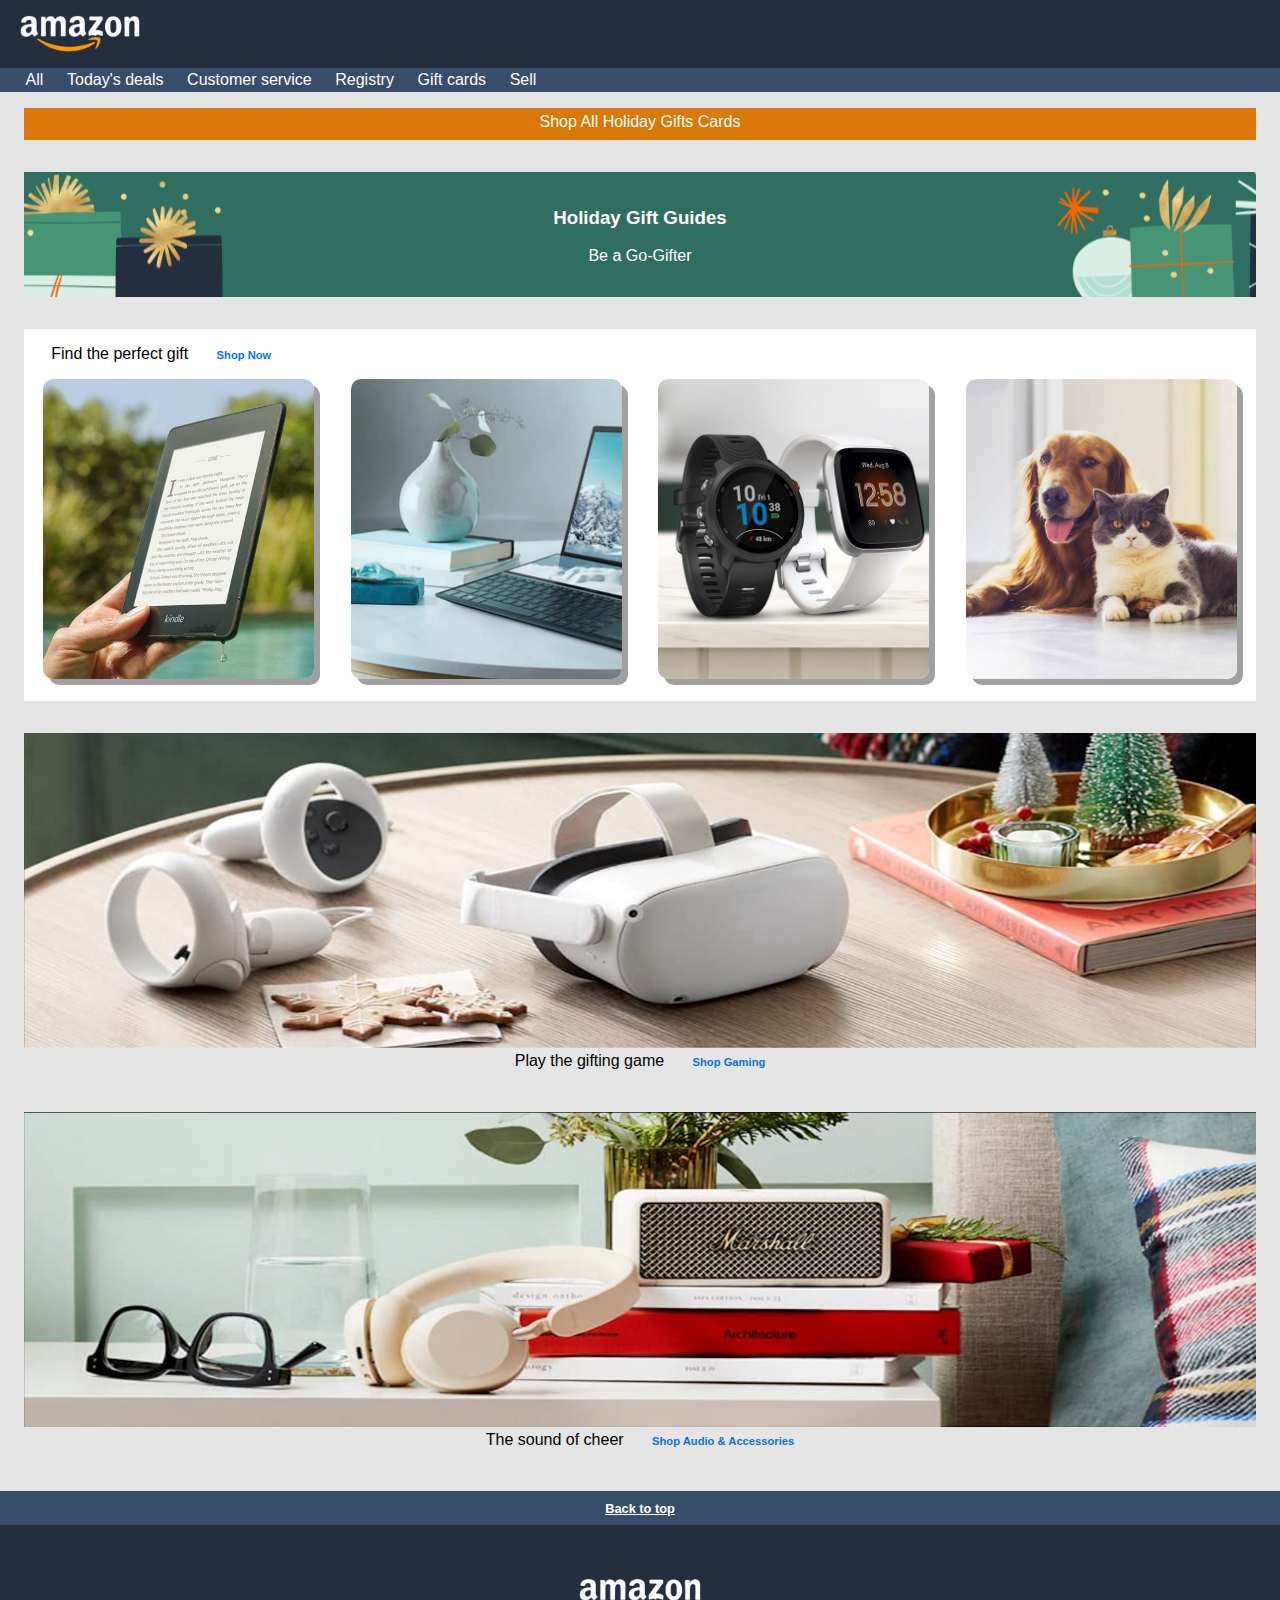
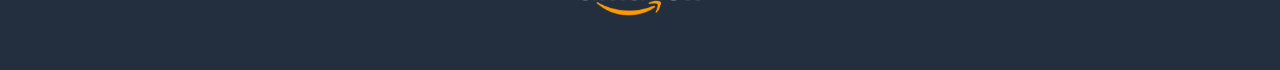
<file: index.html>
<!DOCTYPE html>
<html lang="en">
<head>
    <meta charset="UTF-8">
    <meta http-equiv="X-UA-Compatible" content="IE=edge">
    <meta name="viewport" content="width=device-width, initial-scale=1.0">
    <title>amazon-homepage</title>
    <link rel="stylesheet" href="style.css">
</head>

<body>
    <!-- LOGO + MENU NAVIGAZIONE -->
    <header id="header">
        <img src="assets\logo.png" alt="logo-amazon">
    </header>
    <nav>
        <span><a href="#">All</a></span>
        <span><a href="#">Today's deals</a></span>
        <span><a href="#">Customer service</a></span>
        <span><a href="#">Registry</a></span>
        <span><a href="#">Gift cards</a></span>
        <span><a href="#">Sell</a></span>
    </nav>

    <!-- RIQUADRO ARANCIONE E BANNER BLU -->
    <main>
        <div class="orange-container">
            <p>Shop All Holiday Gifts Cards</p>
        </div>
        <div class="banner-blue">
                <h3>Holiday Gift Guides</h3>
                <p>Be a Go-Gifter</p>
        </div>

        <div class="first-section">
            <div id="span">
                <span>Find the perfect gift</span>
                <span class="txtspan"><b>Shop Now</b></span>
            </div>

            <div class="img-sct">
                <img src="assets\img_1.jpg" alt="tablet-image">
                <img src="assets\img_2.jpg" alt="computer">
                <img src="assets\img_3.jpg" alt="smartwatch">
                <img src="assets\img_4.jpg" alt="dogandcat">
            </div>
        </div>

        <div class="second-section">
            <img src="assets\img_9.png" alt="">
            <span id="span2">Play the gifting game</span>
            <span class="txtspan"><b>Shop Gaming</b></span>
        </div>

        <div class="third-section">
            <img src="assets\img_10.png" alt="">
            <span id="span3">The sound of cheer</span>
            <span class="txtspan"><b>Shop Audio & Accessories</b></span>
        </div>
        
    </main>
    
    <div class="bottom">
       <a href="#header">Back to top</a>
    </div>
    <footer>
        <img src="assets/logo.png" alt="logo-amazon">
    </footer>

</body>
</html>
</file>
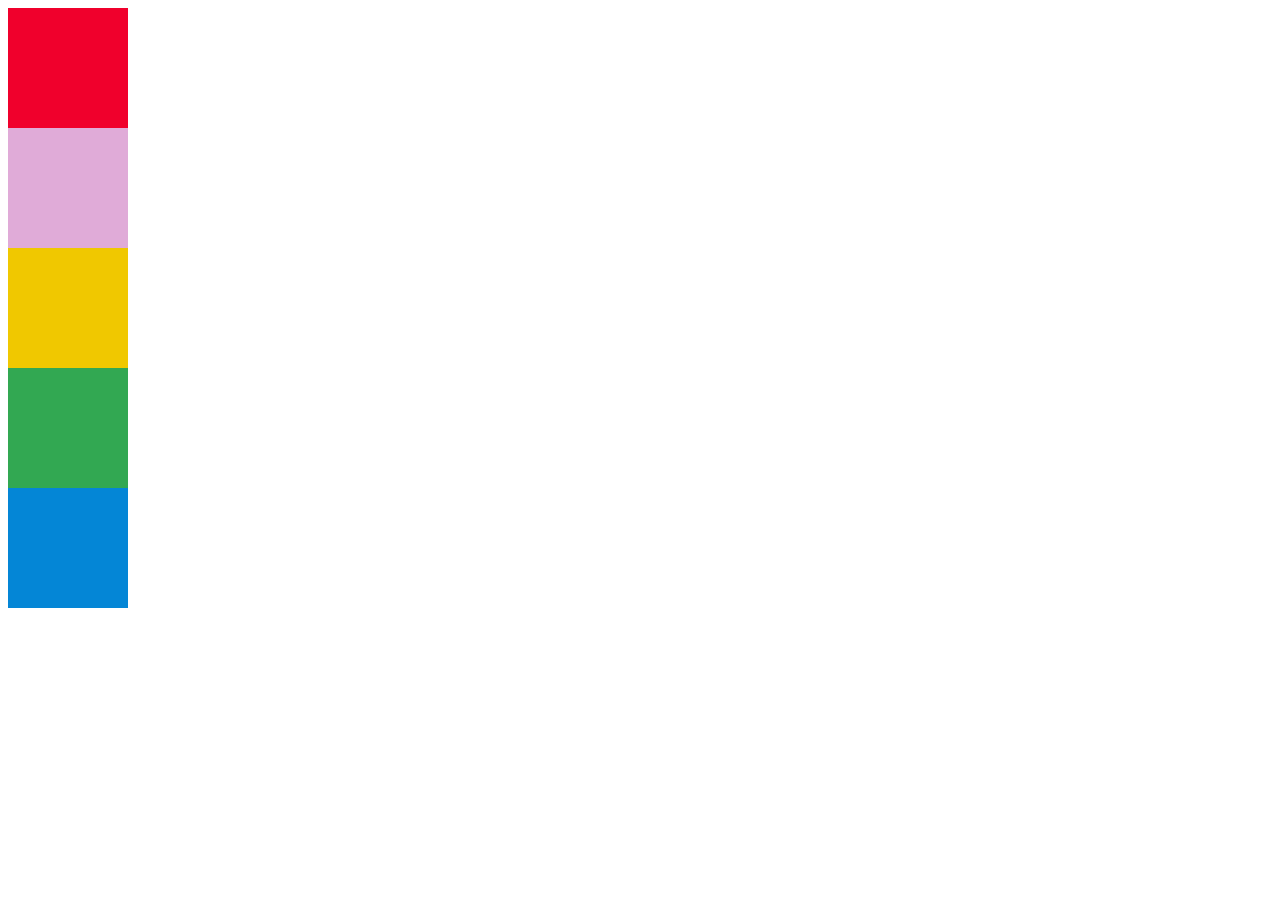
<file: Esercizio2/part_1_start.html>
<!DOCTYPE html>
<html lang="en">
  <head>
    <meta charset="UTF-8" />
    <meta http-equiv="X-UA-Compatible" content="IE=edge" />
    <meta name="viewport" content="width=device-width, initial-scale=1.0" />
    <title>Document</title>
    <style>
      .container div {
        width: 120px;
        height: 120px;
      }
      .red-square {
        background-color: #f0002c;
      }
      .pink-square {
        background-color: #e0abd8;
      }
      .yellow-square {
        background-color: #f0c800;
      }
      .green-square {
        background-color: #32a852;
      }
      .blue-square {
        background-color: #0486d6;
      }
    </style>
  </head>
  <body>
    <div class="container">
      <div class="red-square"></div>
      <div class="pink-square"></div>
      <div class="yellow-square"></div>
      <div class="green-square"></div>
      <div class="blue-square"></div>
    </div>
  </body>
</html>
</file>
<file: style.css>
body {
    margin: 0;
    background-color: rgb(230, 229, 229);
    font-family: Arial, Helvetica, sans-serif;     
}
/*  LOGO + MENU NAVIGAZIONE   */

#header {
    background-color: #232F3E ;
    height: auto;
}

#header img {
    width: 9em;
    height: auto;
    padding: 0.6em 0 0.6em 1em;
    box-sizing: border-box;
}

nav {
    background-color: #374e6a;
    height: auto;
    padding: 0.2em 0 0.2em 1rem;
    max-height: 100%;
}

nav a {
    color: white;
    text-decoration: none;
    font-family: Arial, Helvetica, sans-serif; 
    padding: 0 0.6em;
    margin: 3px 0;
}

/*  RIQUADRO ARANCIONE E BANNER BLU  */

main {
    margin: 0 1.5rem;
}

.orange-container {
    background-color: rgb(218, 120, 8);
    text-align: center;
    height: 2rem;
    color: white;
    margin-top: 1rem;
}

.orange-container p {
   margin: 0;
   padding: 0.3em 0;
}



.banner-blue {
    background-image: url(assets/bg-image.png);
    text-align: center;
    color: white;
    padding: 1em 0;
    margin: 2rem 0;
    width: 100%;
    background-position: center;
}


.first-section {
    height: auto;
    width: 100%;
    background-color: white;  
}

#span {
    padding: 1rem 1rem 0.5rem 1.7rem;
}

#span span {
    padding-right: 1.5em;
}

.txtspan {
    font-size: 0.7rem;
    color: rgb(9, 116, 210);
}

.img-sct {
    text-align: center;
    padding-bottom: 0.6rem;
}

.img-sct img {
    height: 300px;
    width: 22%;
    object-fit: cover;
    border-radius: 10px;
    box-shadow: 6px 6px 0 rgb(160, 160, 160);
    margin: 0.5em 1em;
}

.second-section {
    height: 35vh;
    margin: 2rem 0;
    padding-bottom: 2rem;
    text-align: center;
}

.second-section img { 
    width: 100%;
    height: 100%;
    object-fit: fill;
}

#span2 {
    padding-right: 1.5em;
}

.third-section {
    height: 35vh;
    margin: 2rem 0;
    padding-bottom: 2rem;
    text-align: center;
}

#span3 {
    padding-right: 1.5em;
}

.third-section img { 
    width: 100%;
    height: 100%;
    object-fit: fill;
}

.bottom {
    font-weight: 900;
    font-size: 0.8rem;
    background-color: #374e6a;
    color: white;
    text-align: center;
    height: auto;
    padding: 0.6rem 0;
}

.bottom a {
    color: white;
}

footer {
    text-align: center;
    background-color: #232F3E;
    height: auto;
    padding: 3rem 0;
}

footer img {
    height: 45px;
    width: auto;
}
</file>
